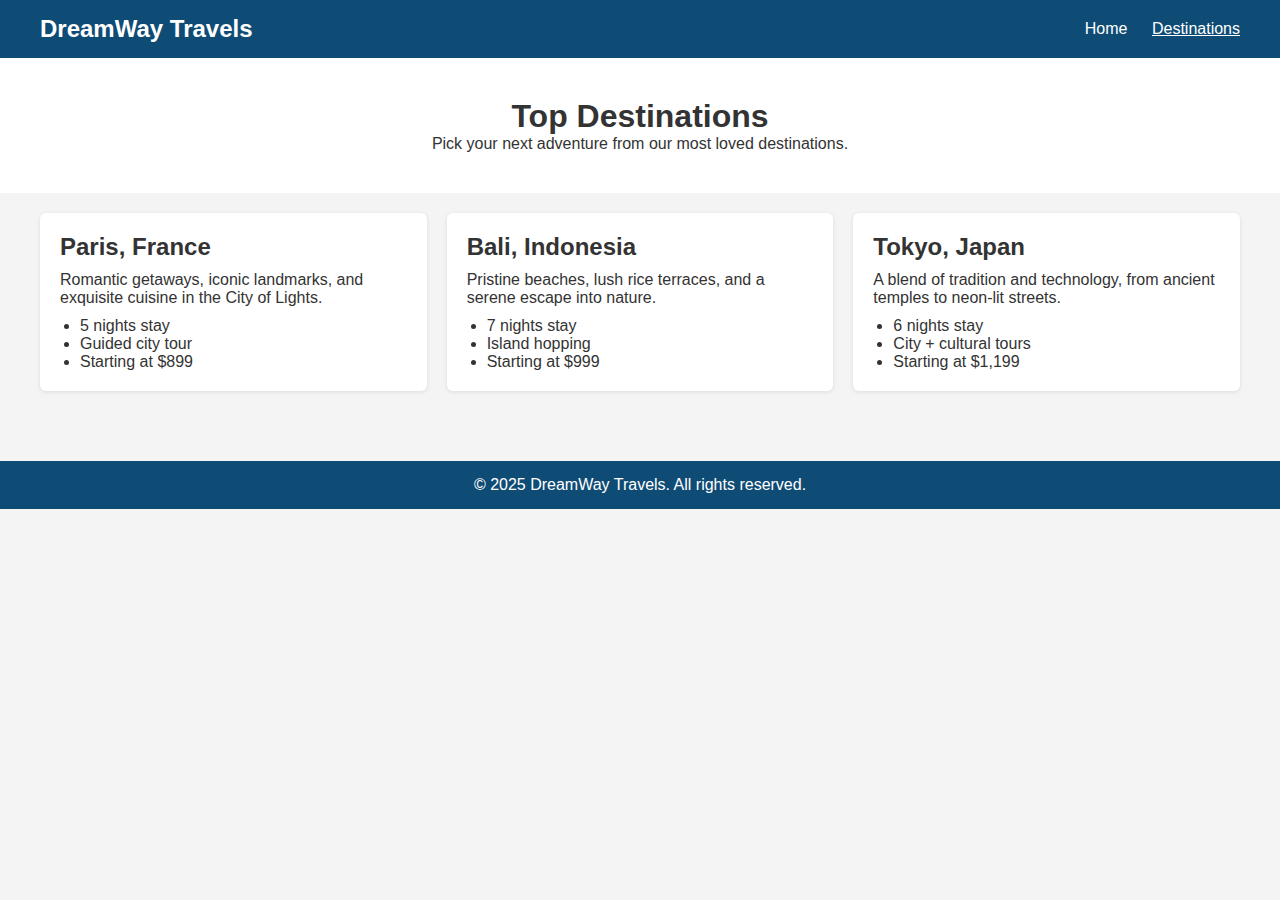
<file: destinations.html>
<!DOCTYPE html>
<html lang="en">
<head>
    <meta charset="UTF-8">
    <title>DreamWay Travels - Destinations</title>
    <link rel="stylesheet" href="styles.css">
</head>
<body>
<header>
    <div class="logo">DreamWay Travels</div>
    <nav>
        <a href="index.html">Home</a>
        <a href="destinations.html" class="active">Destinations</a>
    </nav>
</header>

<section class="page-header">
    <h1>Top Destinations</h1>
    <p>Pick your next adventure from our most loved destinations.</p>
</section>

<section class="destination-grid">
    <article class="card">
        <h2>Paris, France</h2>
        <p>Romantic getaways, iconic landmarks, and exquisite cuisine in the City of Lights.</p>
        <ul>
            <li>5 nights stay</li>
            <li>Guided city tour</li>
            <li>Starting at $899</li>
        </ul>
    </article>

    <article class="card">
        <h2>Bali, Indonesia</h2>
        <p>Pristine beaches, lush rice terraces, and a serene escape into nature.</p>
        <ul>
            <li>7 nights stay</li>
            <li>Island hopping</li>
            <li>Starting at $999</li>
        </ul>
    </article>

    <article class="card">
        <h2>Tokyo, Japan</h2>
        <p>A blend of tradition and technology, from ancient temples to neon-lit streets.</p>
        <ul>
            <li>6 nights stay</li>
            <li>City + cultural tours</li>
            <li>Starting at $1,199</li>
        </ul>
    </article>
</section>

<footer>
    <p>&copy; 2025 DreamWay Travels. All rights reserved.</p>
</footer>
</body>
</html>
</file>
<file: styles.css>
* {
    margin: 0;
    padding: 0;
    box-sizing: border-box;
    font-family: Arial, Helvetica, sans-serif;
}

body {
    background: #f4f4f4;
    color: #333;
}

/* Header */
header {
    background: #0f4c75;
    color: #fff;
    display: flex;
    justify-content: space-between;
    padding: 15px 40px;
    align-items: center;
}

.logo {
    font-size: 1.5rem;
    font-weight: bold;
}

nav a {
    color: #fff;
    text-decoration: none;
    margin-left: 20px;
    font-weight: 500;
}

nav a.active,
nav a:hover {
    text-decoration: underline;
}

/* Hero Section */
.hero {
    background: linear-gradient(to right, #0f4c75, #3282b8);
    color: #fff;
    padding: 80px 40px;
}

.hero-text {
    max-width: 600px;
}

.hero-text h1 {
    font-size: 2.5rem;
    margin-bottom: 15px;
}

.hero-text p {
    font-size: 1.1rem;
    margin-bottom: 25px;
}

.btn-primary {
    display: inline-block;
    padding: 10px 20px;
    background: #bbe1fa;
    color: #1b262c;
    text-decoration: none;
    border-radius: 4px;
    font-weight: bold;
}

/* Features */
.features {
    padding: 40px;
    background: #fff;
}

.features h2 {
    text-align: center;
    margin-bottom: 30px;
}

.feature-grid {
    display: grid;
    grid-template-columns: repeat(auto-fit, minmax(220px, 1fr));
    gap: 20px;
}

.feature {
    background: #f9f9f9;
    padding: 20px;
    border-radius: 6px;
    box-shadow: 0 1px 3px rgba(0,0,0,0.1);
}

/* Destinations page */
.page-header {
    padding: 40px;
    text-align: center;
    background: #fff;
    margin-bottom: 20px;
}

.destination-grid {
    padding: 0 40px 40px 40px;
    display: grid;
    grid-template-columns: repeat(auto-fit, minmax(260px, 1fr));
    gap: 20px;
}

.card {
    background: #fff;
    padding: 20px;
    border-radius: 6px;
    box-shadow: 0 1px 4px rgba(0,0,0,0.1);
}

.card h2 {
    margin-bottom: 10px;
}

.card p {
    margin-bottom: 10px;
}

.card ul {
    list-style: disc;
    margin-left: 20px;
}

/* Footer */
footer {
    text-align: center;
    padding: 15px 0;
    background: #0f4c75;
    color: #fff;
    margin-top: 30px;
}
</file>
